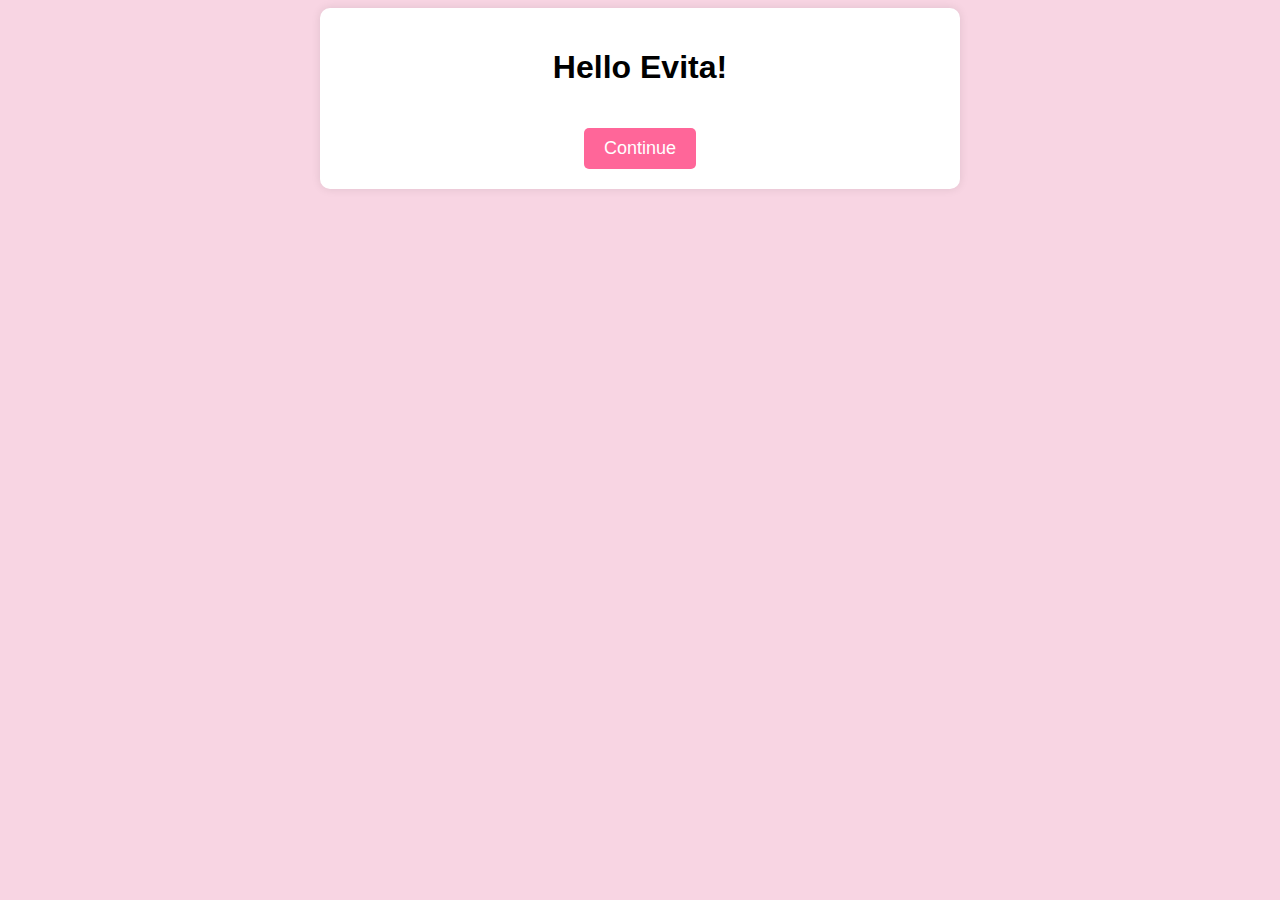
<file: index.html>
<!DOCTYPE html>
<html>
<head>
    <title>Hello Evita!</title>
    <link rel="stylesheet" href="style.css">
</head>
<body>
    <div class="container">
        <h1>Hello Evita!</h1>
        <button class="button" onclick="nextPage('page2.html')">Continue</button>
    </div>
    <script>
        function nextPage(page) {
            window.location.href = page;
        }
    </script>
</body>
</html>
</file>
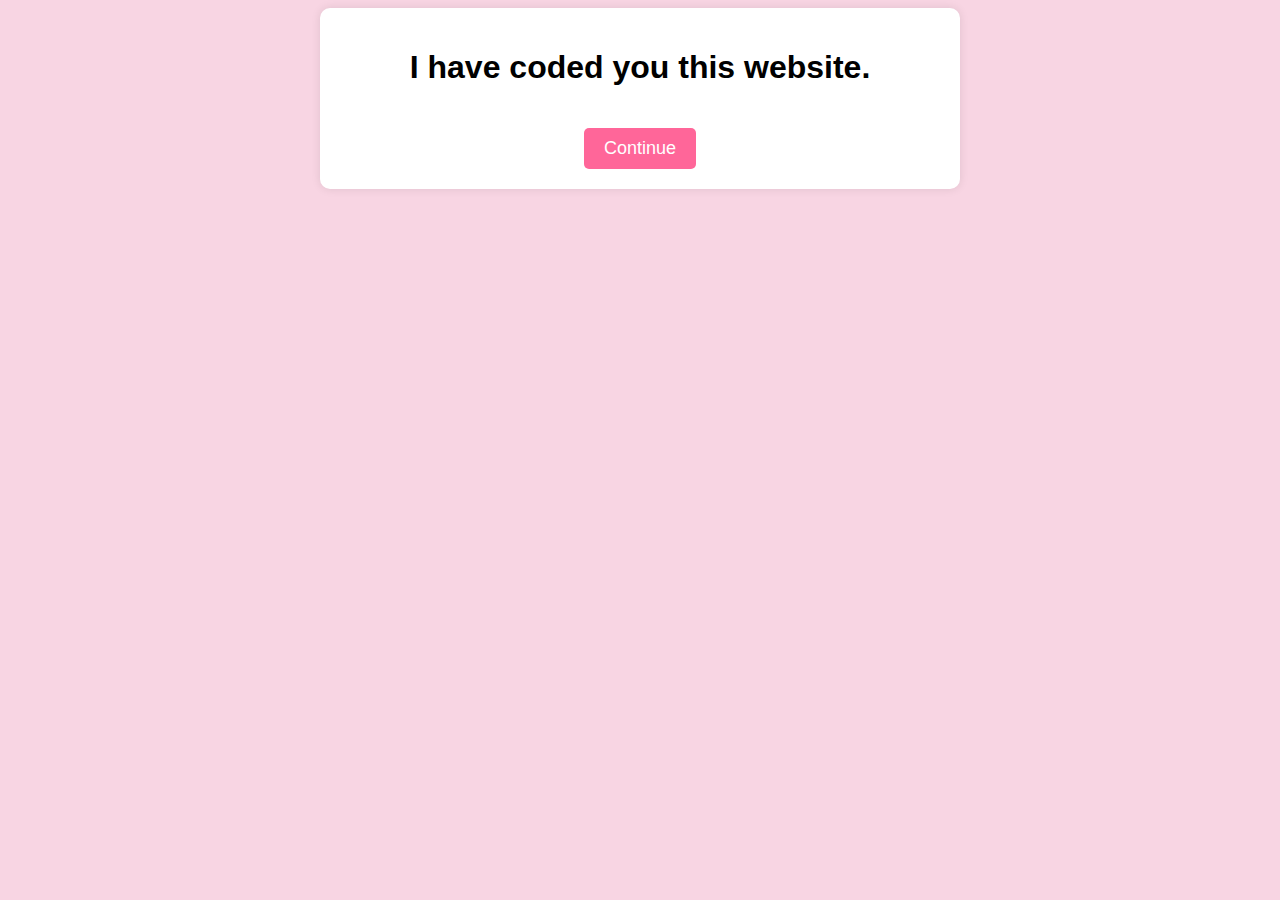
<file: page2.html>
<!DOCTYPE html>
<html>
<head>
    <title>Message</title>
    <link rel="stylesheet" href="style.css">
</head>
<body>
    <div class="container">
        <h1>I have coded you this website.</h1>
        <button class="button" onclick="nextPage('page3.html')">Continue</button>
    </div>
    <script>
        function nextPage(page) {
            window.location.href = page;
        }
    </script>
</body>
</html>
</file>
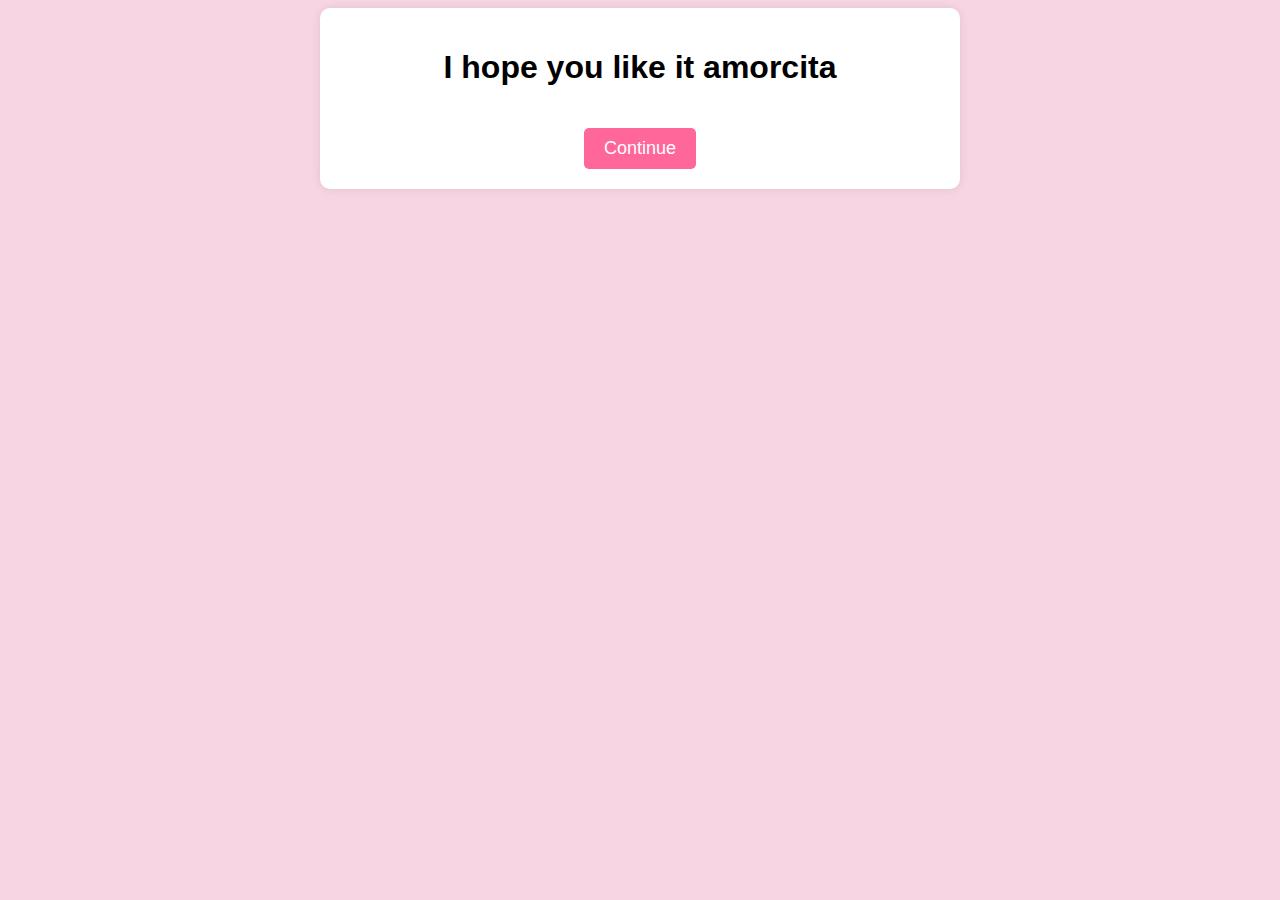
<file: page3.html>
<!DOCTYPE html>
<html>
<head>
    <title>Message</title>
    <link rel="stylesheet" href="style.css">
</head>
<body>
    <div class="container">
        <h1>I hope you like it amorcita</h1>
        <button class="button" onclick="nextPage('page4.html')">Continue</button>
    </div>
    <script>
        function nextPage(page) {
            window.location.href = page;
        }
    </script>
</body>
</html>
</file>
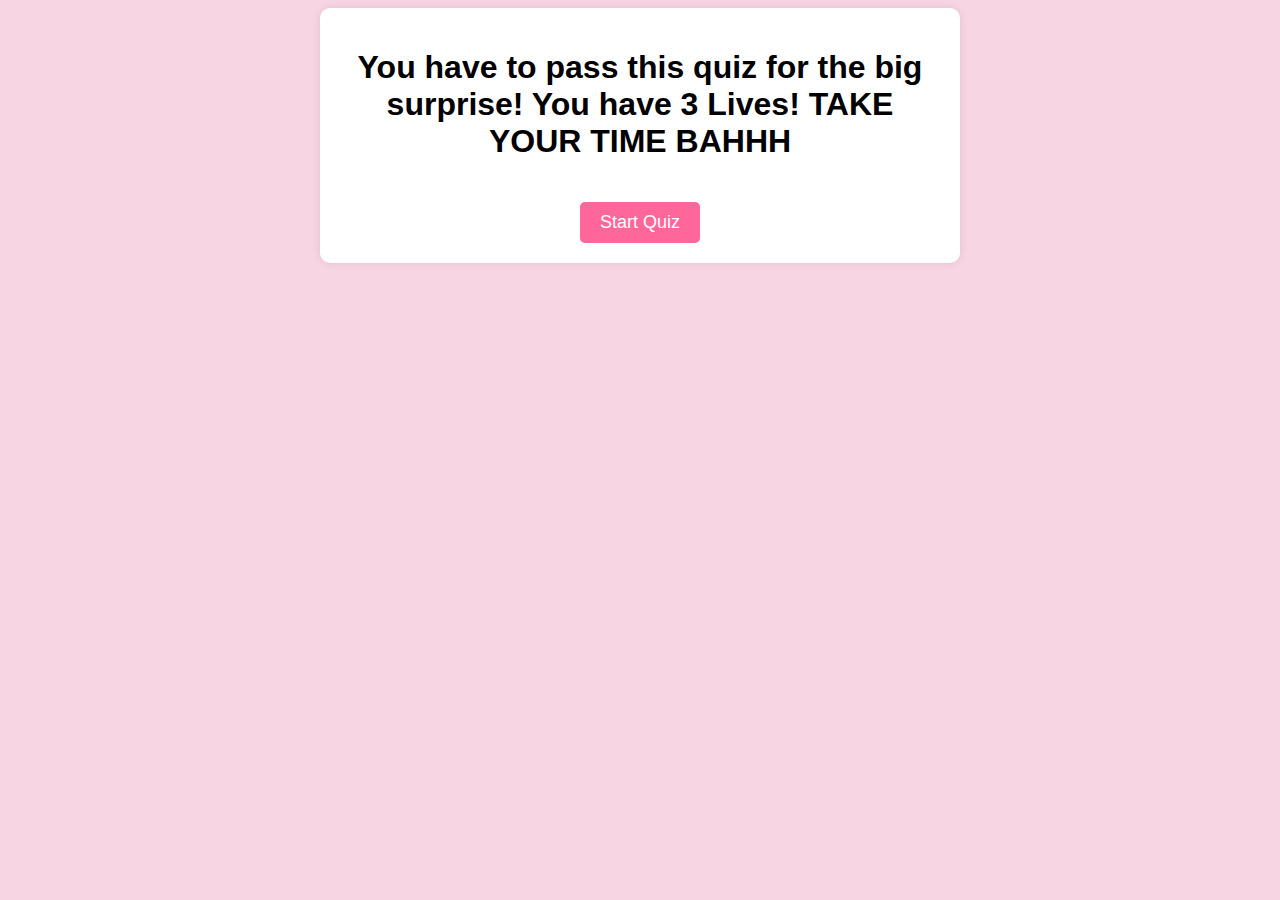
<file: page4.html>
<!DOCTYPE html>
<html>
<head>
    <title>Message</title>
    <link rel="stylesheet" href="style.css">
</head>
<body>
    <div class="container">
        <h1>You have to pass this quiz for the big surprise! You have 3 Lives! TAKE YOUR TIME BAHHH</h1>
        <button class="button" onclick="nextPage('quiz.html')">Start Quiz</button>
    </div>
    <script>
        function nextPage(page) {
            window.location.href = page;
        }
    </script>
</body>
</html>
</file>
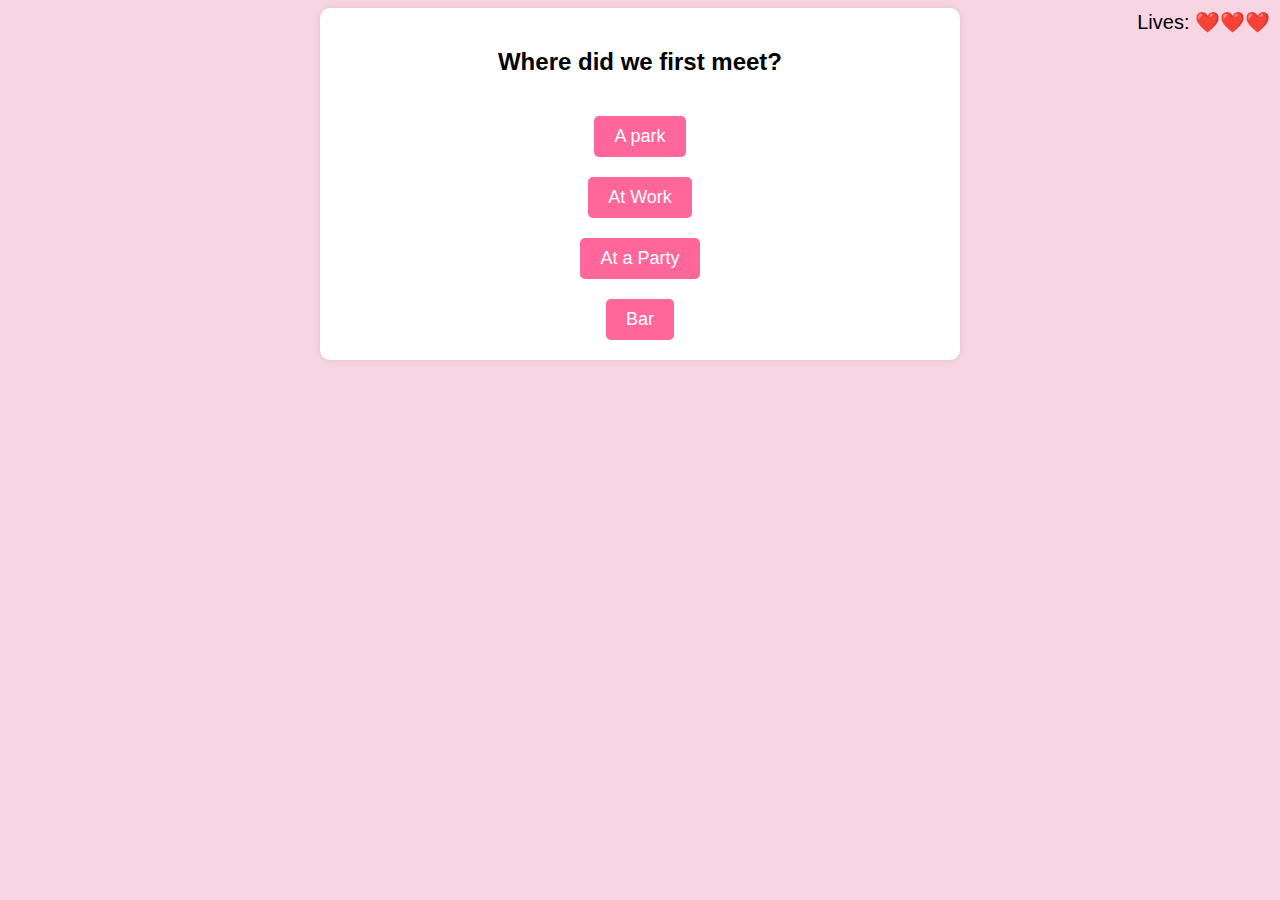
<file: quiz.html>
<!DOCTYPE html>
<html>
<head>
    <title>Quiz</title>
    <link rel="stylesheet" href="style.css">
</head>
<body onload="loadQuestion()">
    <div class="container">
        <h2 id="question"></h2>
        <div id="options"></div>
        <div class="lives">Lives: <span id="lives">❤️❤️❤️</span></div>
    </div>
    <script src="script.js"></script>
</body>
</html>
</file>
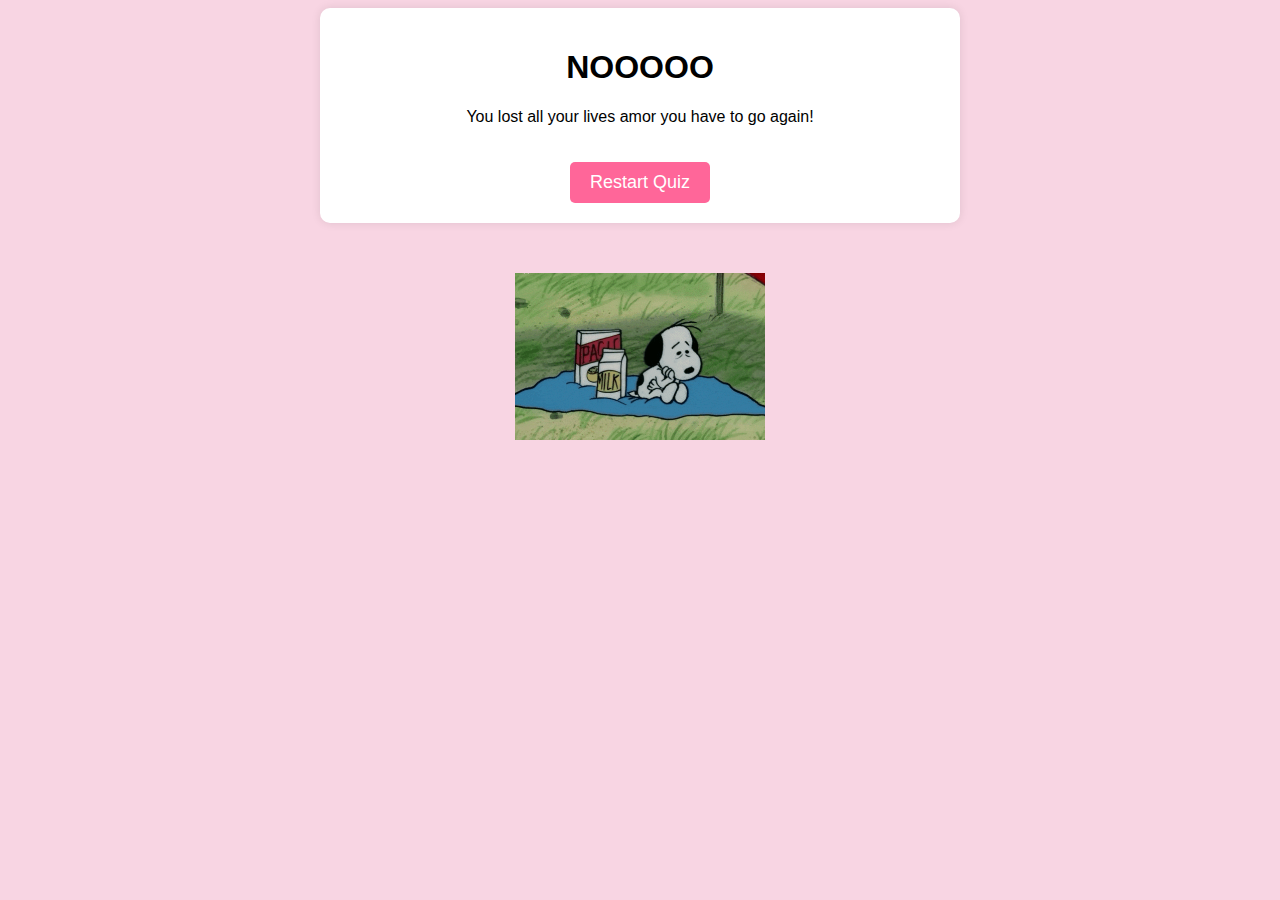
<file: try-again.html>
<!DOCTYPE html>
<html>
<head>
    <title>Try Again</title>
    <link rel="stylesheet" href="style.css">
</head>
<body>
    <div class="container">
        <h1>NOOOOO</h1>
        <p>You lost all your lives amor you have to go again!</p>
        <button class="button" onclick="window.location.href='quiz.html'">Restart Quiz</button>
    </div>
     <div class="snoopy-container">
        <img src="snoopy-peanuts.gif" alt="Sad Snoopy" class="snoopy-gif">
    </div>
</body>
</html>
</file>
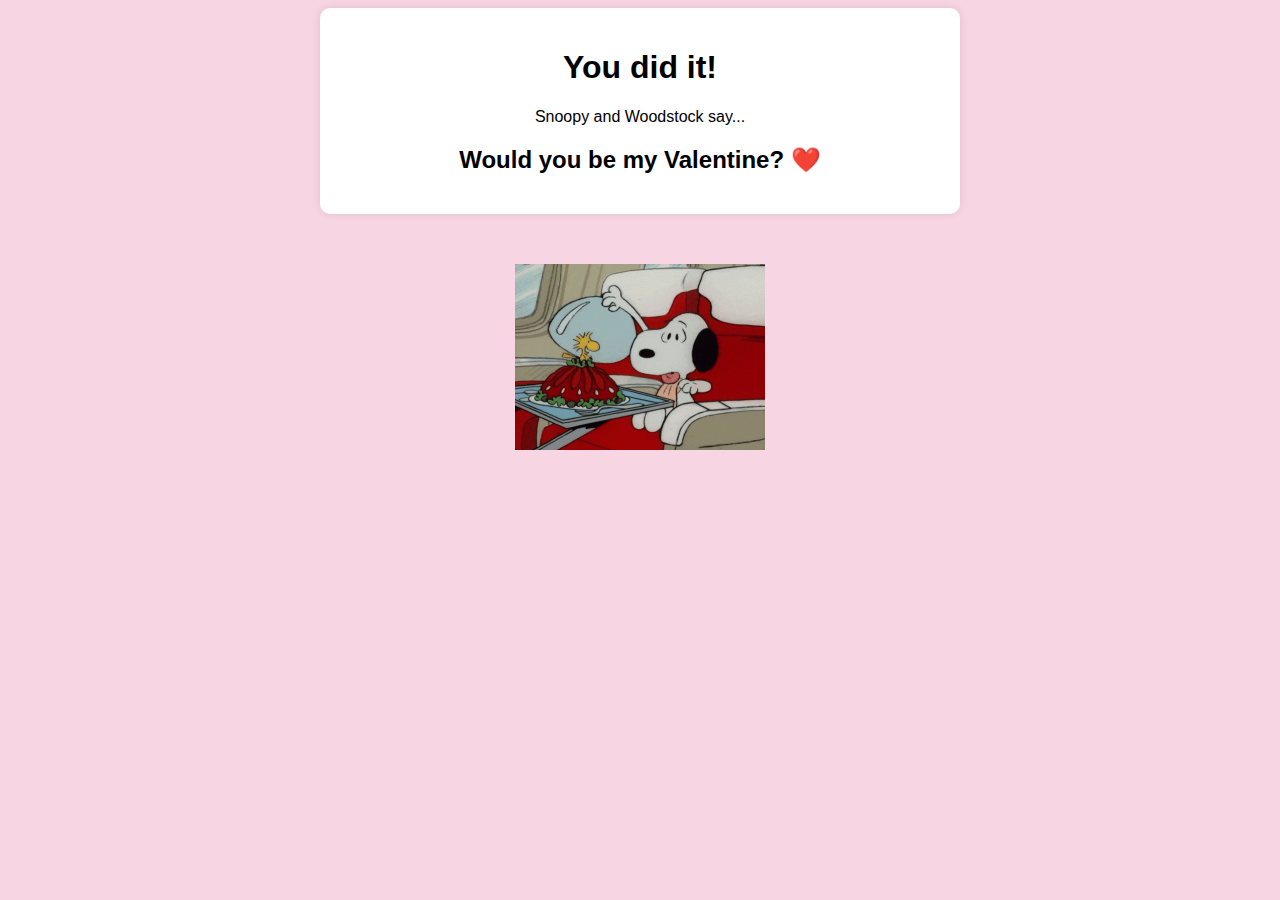
<file: win.html>
<!DOCTYPE html>
<html>
<head>
    <title>Congratulations!</title>
    <link rel="stylesheet" href="style.css">
</head>
<body>
    <div class="container">
        <h1>You did it!</h1>
        <p>Snoopy and Woodstock say...</p>
        <h2>Would you be my Valentine? ❤️</h2>
    </div>
     <div class="snoopy-container">
        <img src="snoopy-woodstock.gif" class="snoopy-gif">
    </div>
</body>
</html>
</file>
<file: style.css>
/* style.css */
body {
    font-family: Arial, sans-serif;
    text-align: center;
    background-color: #f8d5e3;
}
.container {
    max-width: 600px;
    margin: auto;
    padding: 20px;
    background: white;
    border-radius: 10px;
    box-shadow: 0 0 10px rgba(0, 0, 0, 0.1);
}
.pixel-art {
    width: 100px;
    margin: 20px auto;
}
.button {
    display: inline-block;
    padding: 10px 20px;
    font-size: 18px;
    color: white;
    background: #ff6699;
    border: none;
    border-radius: 5px;
    cursor: pointer;
    margin-top: 20px;
}
.lives {
    position: absolute;
    top: 10px;
    right: 10px;
    font-size: 20px;
}

.snoopy-container {
    position: relative; /* Make it move with the white box */
    bottom: -50px; /* Adjust to move closer */
    display: flex;
    justify-content: center; /* Center horizontally */
}

.snoopy-gif {
    width: 250px; /* Adjust size */
    max-width: 100%;
}
</file>
